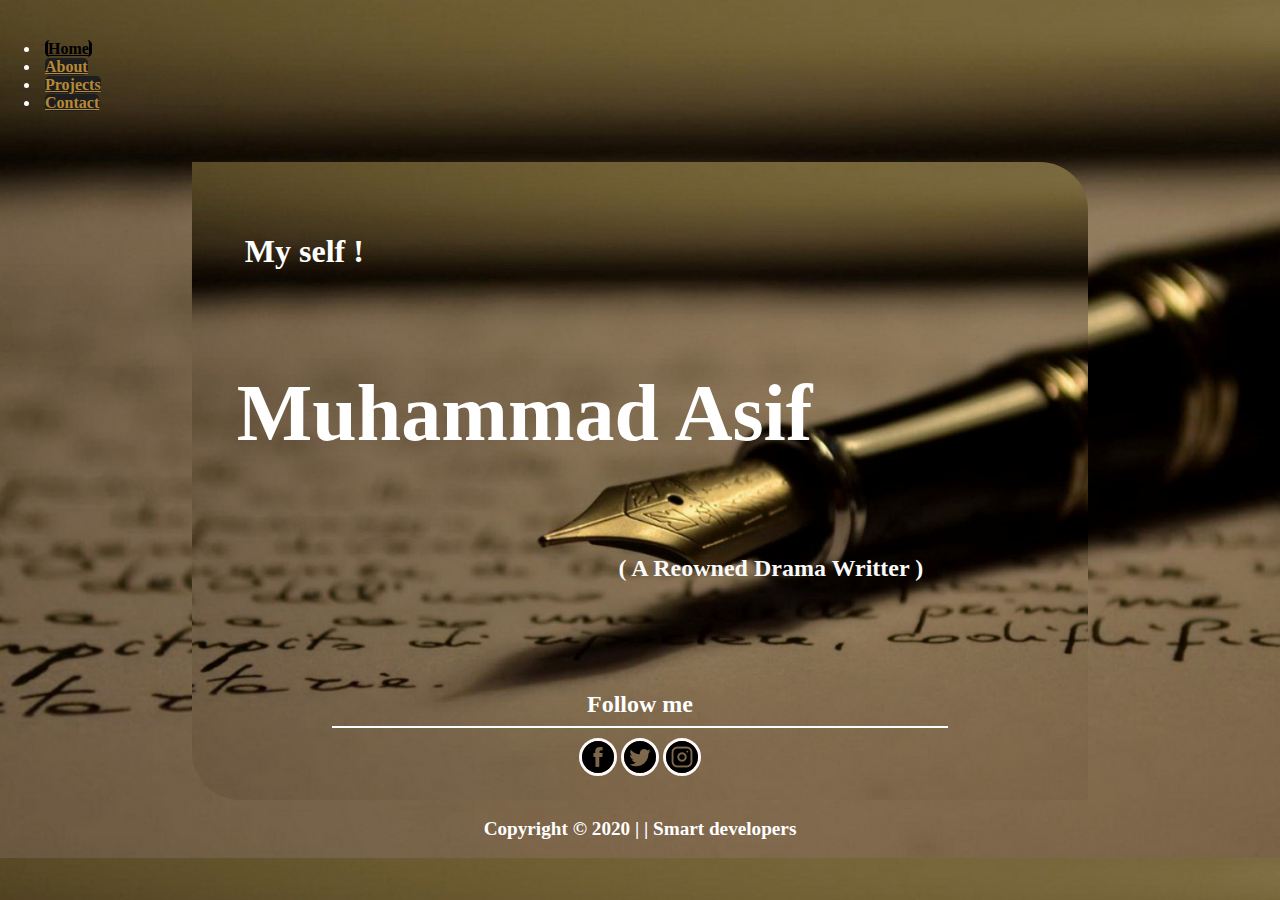
<file: index.html>
<!DOCTYPE html>
<html lang="en" dir="ltr">
  <head>
    <meta charset="utf-8">
    <meta name="viewport" content="width=device-width, initial-scale=1.0">
    <title>Muhammad Asif</title>
    <link rel="shortcut icon" type="image" href="headicon.jpg">
    <link rel="stylesheet" href="style.css">
    <link rel="stylesheet" href="https://cdnjs.cloudflare.com/ajax/libs/font-awesome/5.12.1/css/all.min.css">
    <link rel="stylesheet" href="https://cdn.jsdelivr.net/npm/bootstrap@4.5.3/dist/css/bootstrap.min.css" integrity="sha384-TX8t27EcRE3e/ihU7zmQxVncDAy5uIKz4rEkgIXeMed4M0jlfIDPvg6uqKI2xXr2" crossorigin="anonymous">
    <script src="https://cdnjs.cloudflare.com/ajax/libs/jquery/3.5.1/jquery.min.js" charset="utf-8"></script>
    <link
    rel="stylesheet"
    href="https://cdnjs.cloudflare.com/ajax/libs/animate.css/4.1.1/animate.min.css"
  />
  </head>
  <body>

    <!-- Start of Main Header -->
    <div id="mainheader"  >
    <ul class="nav justify-content-center">
      <li class="nav-item">
        <a class="nav-link active" href="index.html" id="active-page">Home</a>
      </li>
      <li class="nav-item">
        <a class="nav-link" href="about.html">About</a>
      </li>
      <li class="nav-item">
        <a class="nav-link" href="service.html">Projects</a>
      </li>
      <li class="nav-item">
        <a class="nav-link" href="contact.html">Contact</a>
      </li>
       
    </ul></div>
    <!-- End of main header -->

                                        <!--******* start REsponsive Header ******-->
 <section id="header">
  <div class="header container">
    <div class="nav-bar">
      <div class="brand">
        <h1>&nbsp;&nbsp; </h1>
      </div>
      <div class="nav-list">
        <div class="hamburger"><div class="bar"></div></div>
        <ul>
          <li><a href="index.html" data-after="Home">Home</a></li>
          <li><a href="about.html" data-after="Service">About</a></li>
          <li><a href="service.html" data-after="Projects">Projects</a></li> 
          <li><a href="contact.html" data-after="Contact">Contact</a></li> 
        </ul>
      </div>
    </div>
  </div>
</section>
                                     <!--******* End Responsoive Header ******-->

<div class="boxxx">
  <div class="content"> 
  <div class="text-area">
      <h2 class="animate__animated animate__backInLeft">&nbsp;My self !</h2>
     <br> <h1 class="animate__animated animate__backInLeft animate__delay-1s">Muhammad Asif</h1> 
     <br> <h3 class="animate__animated animate__rubberBand animate__delay-2s">( A Reowned Drama Writter )</h3> 
  </div>
      
    </div>

      <div class="icon-container"> 
      <h5 class="animate__animated animate__heartBeat animate__delay-3s">Follow me</h5>
        <div class="follow-icons" > 
        <a href="https://www.facebook.com/mohammadasif.writer" target="blank"><img src="facebook.png" alt=""></a>
        <a href="https://www.instagram.com/mo.hammad424/" target="blank"><img src="twitter-sign.png" alt=""></a>
        <a href=""><img src="instagram.png" alt=""></a>
         
        </div>
      </div>
</div>   <br>
<center>
<div class="copyrightt"><a href="https://www.facebook.com/legenderz" target="blank">Copyright © 2020 | | Smart developers</a></div><br>
</center>
                                      <!--ending content of user -->

<script src="app.js"></script>

  </body>
</html>
</file>
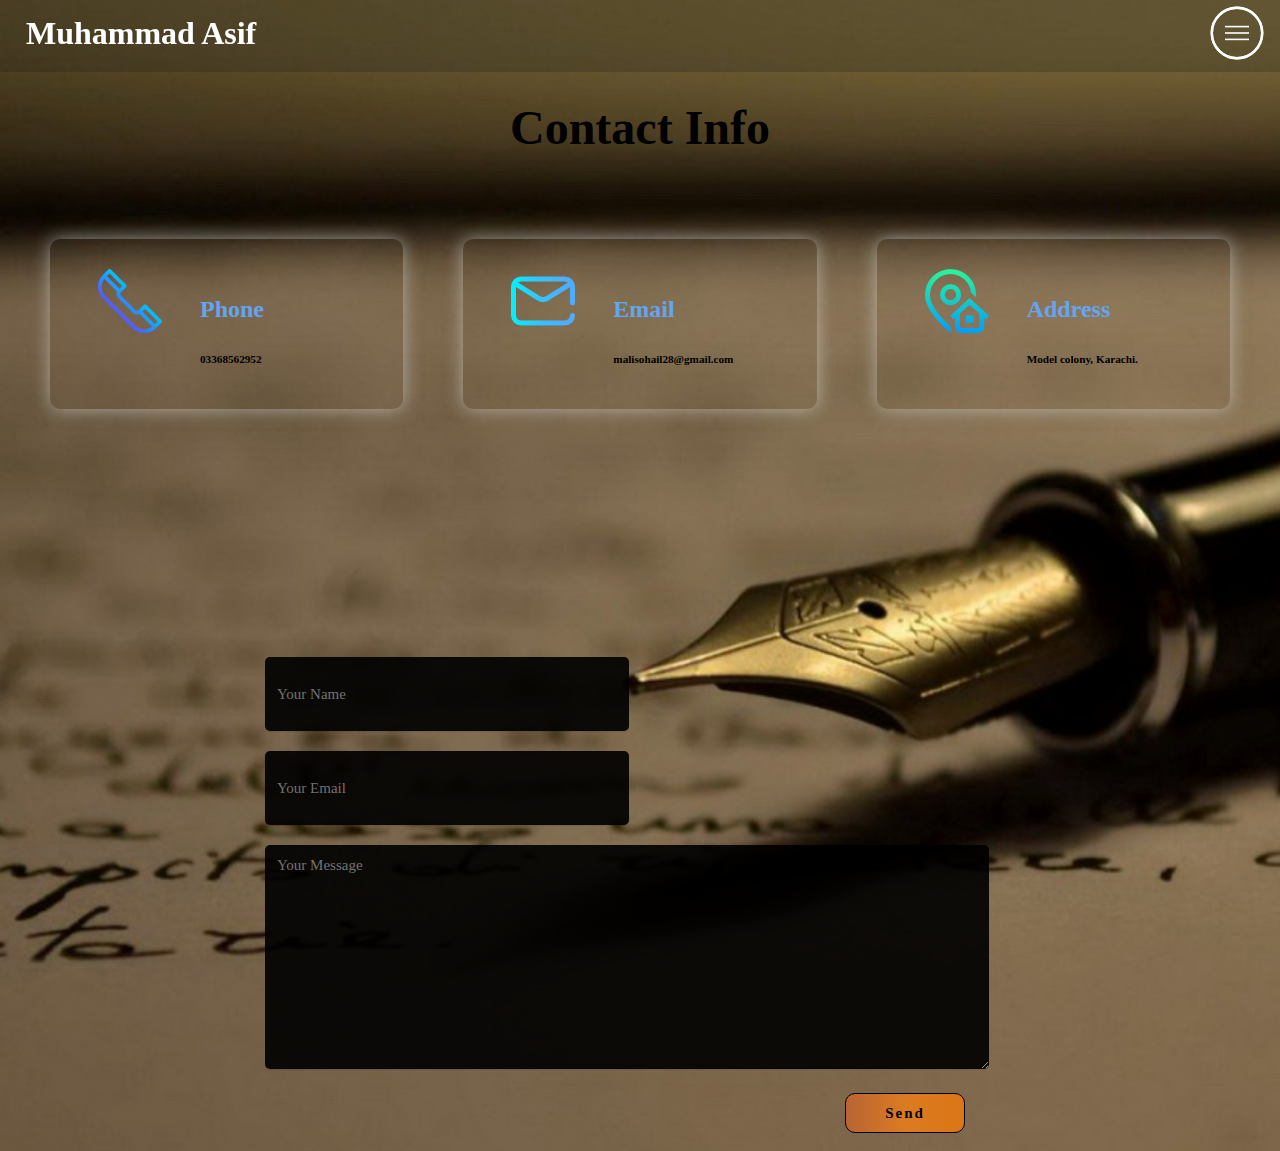
<file: contact.html>
<!DOCTYPE html>
<html lang="en" dir="ltr">
  <head>
    <meta charset="utf-8">
    <meta name="viewport" content="width=device-width, initial-scale=1.0">
    <title>M.Asif Contact </title>
    <link rel="shortcut icon" type="image" href="headicon.jpg">
    <link rel="stylesheet" href="contact.css">
    <link rel="stylesheet" href="https://cdn.jsdelivr.net/npm/bootstrap@4.5.3/dist/css/bootstrap.min.css" integrity="sha384-TX8t27EcRE3e/ihU7zmQxVncDAy5uIKz4rEkgIXeMed4M0jlfIDPvg6uqKI2xXr2" crossorigin="anonymous">
    <link rel="stylesheet" href="https://cdnjs.cloudflare.com/ajax/libs/font-awesome/5.13.1/css/all.min.css">
  </head>
  <body>

                                       <!--******* start Header ******-->
  <section id="header">
    <div class="header container">
      <div class="nav-bar">
        <div class="brand">
          <h1>&nbsp;&nbsp;Muhammad Asif</h1>
        </div>
        <div class="nav-list">
          <div class="hamburger"><div class="bar"></div></div>
          <ul>
            <li><a href="index.html" data-after="Home">Home</a></li>
            <li><a href="about.html" data-after="Service">About</a></li>
            <li><a href="service.html" data-after="Projects">Projects</a></li> 
            <li><a href="contact.html" data-after="Contact">Contact</a></li> 
          </ul>
        </div>
      </div>
    </div>
  </section>
                                       <!--******* End Header ******-->

                                       <!-- ******Start Contact Section***** -->
   <section id="contacters">
    <div class="contact container">
      <div  class="section-title">Contact Info</div><br><br><br> 
      <div class="contact-items">
        <div class="contact-item">

          <div class="icon"><img src="phone.png"/></div>
          <div class="contact-info">
            <h1>Phone</h1>
            <h2>03368562952</h2>
          </div>
        </div>
        <div class="contact-item">
          <div class="icon"><img src="mail.png"/></div>
          <div class="contact-info">
            <h1>Email</h1>
            <h2>malisohail28@gmail.com</h2> 
          </div>
        </div>
        <div class="contact-item">
          <div class="icon"><img src="address.png"/></div>
          <div class="contact-info">
            <h1>Address</h1>
            <h2>Model colony, Karachi.</h2>
          </div>
        </div>
      </div>
    </div>
  </section><br>
   
    <div class="contact-section">
    
      <div class="contact-form">
        
        <form class="contact" action="" method="post">
          <input type="text" name="name" class="text-box" placeholder="Your Name" required>
          <input type="email" name="email" class="text-box" placeholder="Your Email" required>
          <textarea name="message" rows="5" placeholder="Your Message" required></textarea>
          <input type="submit" name="submit" class="send-btn" value="Send">
        </form>
      </div><br>
    </div><br>
                                      <!--****** End Contact Section *******-->
                                      
                                          <!-- fixed icon -->
 <div class="fixed-icon" >  
  <div class="fixedicon-work">&nbsp;<a href="https://www.facebook.com/mohammadasif.writer" target="blank"><i class="fab fa-facebook fa-color"></i></a></div>
  <div class="fixedicon-work">&nbsp;<a href="https://www.instagram.com/mo.hammad424/" target="blank"><i class="fab fa-instagram fa-color"></i></a></div>
  <div class="fixedicon-work">&nbsp;<a href=""><i class="fab fa-google-plus-g fa-color"></i></a></div>
</div>
       
                                         <!-- fixed icon -->
   
 
    <!--contact section end-->
    <script src="app.js"></script>

  </body>
</html>
</file>
<file: style.css>
body{
    margin: 0;
    padding: 0;  
    background-image: url(wallpaper\ \(13\).jpg);
    background-size: cover;color: white !important;
  }
/* Header section */
#header{
  display: none;
}
#mainheader{
  background-color: transparent;margin-top: 40px;
}
#mainheader ul li a{
  background-color: rgb(31, 30, 30);color: rgb(182, 137, 54);font-weight: bolder;margin-left: 5px;margin-right:5px;border-radius: .3pc;
}
#mainheader ul li a:hover{
  background: none;
  border-left: solid black;
  border-right: solid black;
  color: black; 
   
}
#active-page{
  background: none !important;
  border-left: solid black !important;
  border-right: solid black !important;
  color: black !important; 
}

@media only screen and (max-width:746px){
#mainheader{
  display: none;
}
.brand{
  color: white;font-family: Calisto MT;
}
#header {
  display: block;
position: fixed;
z-index: 1000;
left: 0;
top: 0;
width: 100vw;
height: auto;
}
#header .header {
min-height: 8vh;
background-color: #1f1e1ecc;
transition: .3s ease background-color;
}
#header .nav-bar {
display: flex;
align-items: center;
justify-content: space-between;
width: 100%;
height: 100%;
max-width: 1300px;
padding: 0 10px;
}
#header .nav-list ul {
list-style: none;
position: absolute;
background-color: rgb(31, 30, 30);
width: 100vw;
/* height: 100vh; */
left: 100%;
top: 0;
display: flex;
flex-direction: column;
justify-content: center;
align-items: center;
z-index: 1;
overflow-x: hidden;
transition: .5s ease left;
}
#header .nav-list ul.active {
left: 0%;
}
#header .nav-list ul a {
font-size: 1rem;
font-weight: 250;
letter-spacing: .2rem;
text-decoration: none;
color: white;
text-transform: uppercase;
padding: 20px;
display: block;
}
#header .nav-list ul a::after {
content: attr(data-after);
position: absolute;
top: 50%;
left: 50%;
transform: translate(-50%, -50%) scale(0);
color: rgba(240, 248, 255, 0.021);
font-size: 13rem;
letter-spacing: 50px;
z-index: -1;
transition: .3s ease letter-spacing;
}
#header .nav-list ul li:hover a::after {
transform: translate(-50%, -50%) scale(1);
letter-spacing: initial;
}
#header .nav-list ul li:hover a {
color: gold;
/* height: 35px; */
padding-top: 2px;
padding-bottom: 2px;
border-left: 2px solid white;
border-right: 2px solid white;
}
#header .hamburger {
height: 60px;
width: 60px;
display: inline-block;
border: 3px solid white;
border-radius: 50%;
position: relative;
display: flex;
align-items: center;
justify-content: center;
z-index: 100;
cursor: pointer;
transform: scale(.8);
margin-right: 20px;
}
#header .hamburger:after {
position: absolute;
content: '';
height: 100%;
width: 100%;
border-radius: 50%;
border: 3px solid white;
animation: hamburger_puls 1s ease infinite;
}
#header .hamburger .bar {
height: 2px;
width: 30px;
position: relative;
background-color: white;
z-index: -1;
}
#header .hamburger .bar::after,
#header .hamburger .bar::before {
content: '';
position: absolute;
height: 100%;
width: 100%;
left: 0;
background-color: white;
transition: .3s ease;
transition-property: top, bottom;
}
#header .hamburger .bar::after {
top: 8px;
}
#header .hamburger .bar::before {
bottom: 8px;
}
#header .hamburger.active .bar::before {
bottom: 0;
}
#header .hamburger.active .bar::after {
top: 0;
}

  
}
/* End Header section */
 
  .boxxx{
    
    margin-left: 15%;
    margin-right: 15%;
    margin-top: 50px;
    height: 100%;
    padding-bottom: 20px; 
    background-image: url(wallpaper\ \(13\).jpg);
    border-top-right-radius: 3pc;
    border-bottom-left-radius: 3pc;
    background-size: cover;
  }
  .content{ 
    display: flex;
    flex-direction: row; 
    padding: 5%; 
  } 
  .text-area{
    width: 100%;  
  }
  .content h1{
    color: rgb(255, 255, 255);
    font-weight: bolder; 
    font-family: Brush Script MT;
    font-size: 5rem;  
  }
  .content h3{
    color: #fafafa;
    font-weight: bolder; 
    font-family: Gabriola !important;
    font-size: 1.5rem; 
    text-align: right;margin-right: 120px;
  }
  .content h2{ 
    /* font-family:Lucida Handwriting; */
    color: rgb(255, 255, 255); 
    font-family: Brush Script MT;
    font-weight: bolder;
    font-size: 2rem;
  }
  .icon-container{ 
    margin-right: 140px;
    margin-left: 140px;
    align-items: center !important;
    text-align: center !important;
  } 
  .icon-container h5{
    font-size: 1.5rem;
    color: rgb(255, 255, 255); 
    padding-bottom:  8px !important;
    margin-bottom:  10px !important;
    border-bottom: 2px solid rgb(255, 255, 255);
  }
  .follow-icons a img{
    border: solid rgb(255, 249, 249) 3px;
    border-radius: 50%;
  }
  .follow-icons a img:hover{
    border: solid rgb(255, 255, 255) 3px;
    background-color: rgb(255, 255, 255);
    border-radius: 50%;
  }
  .copyrightt a{ 
    color: rgb(255, 255, 255);
    font-size: larger;font-family: 'Times New Roman', Times, serif;
    font-weight: bold;
    text-decoration: none; margin-right: 37%;margin-left: 37%;
  } 
  .copyrightt a:hover{
    text-decoration: none;
    color: rgb(255, 184, 71);
  }
@media only screen and (max-width:746px){
  .boxxx{
    
    margin-left: 6%;
    margin-right: 6%;
    margin-top: 30% !important;
    /* border: solid red;  */
    border-left:.2px black solid;
    border-bottom:.2px black solid;
    padding-bottom: 20px;  
    border-top-right-radius: 1pc;
    border-bottom-left-radius: 1pc; 
  }
  .content{ 
    display: flex;
    flex-direction: row; 
    padding: 5%; 
  } 
  .text-area{
    /* border: solid yellow;  */
    margin-top: 40px;
  }
  .content h1{  
    margin: 0 !important; 
    text-align: center !important;
    font-size: 2.3rem;  
  }
  .content h3{ 
    font-size: 1rem; 
    text-align: center;margin-right: 0px;
  }
  .content h2{ 
    text-align: center !important;  
    font-size: 1.5rem;
  }
  .icon-container{ 
    margin-right: 10px;
    margin-left: 10px; 
    margin-top: 80px; 

  } 
  .icon-container h5{
    font-size: 1rem; 
    padding-bottom:  8px !important;
    margin-bottom:  10px !important; 
  }
  .copyrightt a{  
    font-size: smaller;  
    margin:0;  
  } 
}
</file>
<file: contact.css>
/* width */
 ::-webkit-scrollbar {
	width: 7px;
  }
  
  /* Track */
  ::-webkit-scrollbar-track {
	 
	background: transparent;
  }
  
  /* Handle */
  ::-webkit-scrollbar-thumb { background: linear-gradient(rgb(255, 187, 0), #a36e0ccc); border-radius: 7px;}
  
  /* Handle on hover */
  ::-webkit-scrollbar-thumb:hover { border: 2px solid black;width: 14px;}
*{
  margin: 0;
  padding: 0;
  font-family:Goudy Old Style;
}

body{
  /* min-height: 100vh; */
  background: url(wallpaper\ \(13\).jpg) no-repeat;
  background-size:cover;
  justify-content: center;
  align-items: center;
}

                           
                                                    /*********Start Header section***********/
.brand{
  color: white;
}
#header {
position: fixed;
z-index: 1000;
left: 0;
top: 0;
width: 100vw;
height: auto;
}
#header .header {
min-height: 8vh;
background-color: rgba(31, 30, 30, 0.24);
transition: .3s ease background-color;
}
#header .nav-bar {
display: flex;
align-items: center;
justify-content: space-between;
width: 100%;
height: 100%;
max-width: 1300px;
padding: 0 10px;
}
#header .nav-list ul {
list-style: none;
position: absolute;
background-color: rgb(31, 30, 30);
width: 100vw;
/* height: 100vh; */
left: 100%;
top: 0;
display: flex;
flex-direction: column;
justify-content: center;
align-items: center;
z-index: 1;
overflow-x: hidden;
transition: .5s ease left;
}
#header .nav-list ul.active {
left: 0%;
}
#header .nav-list ul a {
font-size: 1rem;
font-weight: 250;
letter-spacing: .2rem;
text-decoration: none;
color: white;
text-transform: uppercase;
padding: 20px;
display: block;
}
#header .nav-list ul a::after {
content: attr(data-after);
position: absolute;
top: 50%;
left: 50%;
transform: translate(-50%, -50%) scale(0);
color: rgba(240, 248, 255, 0.021);
font-size: 13rem;
letter-spacing: 50px;
z-index: -1;
transition: .3s ease letter-spacing;
}
#header .nav-list ul li:hover a::after {
transform: translate(-50%, -50%) scale(1);
letter-spacing: initial;
}
#header .nav-list ul li:hover a {
color: gold;
/* height: 35px; */
padding-top: 2px;
padding-bottom: 2px;
border-left: 2px solid white;
border-right: 2px solid white;
}
#header .hamburger {
height: 60px;
width: 60px;
display: inline-block;
border: 3px solid white;
border-radius: 50%;
position: relative;
display: flex;
align-items: center;
justify-content: center;
z-index: 100;
cursor: pointer;
transform: scale(.8);
margin-right: 20px;
}
#header .hamburger:after {
position: absolute;
content: '';
height: 100%;
width: 100%;
border-radius: 50%;
border: 3px solid white;
animation: hamburger_puls 1s ease infinite;
}
#header .hamburger .bar {
height: 2px;
width: 30px;
position: relative;
background-color: white;
z-index: -1;
}
#header .hamburger .bar::after,
#header .hamburger .bar::before {
content: '';
position: absolute;
height: 100%;
width: 100%;
left: 0;
background-color: white;
transition: .3s ease;
transition-property: top, bottom;
}
#header .hamburger .bar::after {
top: 8px;
}
#header .hamburger .bar::before {
bottom: 8px;
}
#header .hamburger.active .bar::before {
bottom: 0;
}
#header .hamburger.active .bar::after {
top: 0;
}
@media only screen  and (max-width: 800px){
  .brand h1{
    font-size: 18px !important;
  }
}
                                           /******* End Header section *******/

                                            /* Start all contact section work */
.contact-section{
  width: 100%;
  box-sizing: border-box;
  display: flex;
  justify-content: center;
  align-items: center;
}

.contact-info{
  color: #fff;
  max-width: 500px;
  line-height: 65px;
  padding-left: 50px;
  font-size: 18px;
}

.contact-info i{
  margin-right: 20px;
  font-size: 25px;
}

.contact-form{
  max-width: 700px;
  margin-top: 100px !important;
  margin-right: 50px;
}

.contact-info, .contact-form{
  flex: 1;
}

.contact-form h2{
  color: #fff;
  text-align: center;
  font-size: 35px;
  text-transform: uppercase;
  margin-bottom: 30px;
}

.contact-form .text-box{
  background: #000;
  color: #fff;
  border: none;
  width: calc(50% - 10px);
  height: 50px;
  padding: 12px;
  font-size: 15px;
  border-radius: 5px;
  box-shadow: 0 1px 1px rgba(0, 0, 0, 0.1);
  margin-bottom: 20px;
  opacity: 0.9;
}

.contact-form .text-box:first-child{
  margin-right: 15px;
}

.contact-form textarea{
  background: #000;
  color: #fff;
  border: none;
  width: 100%;
  padding: 12px;
  font-size: 15px;
  min-height: 200px;
  max-height: 400px;
  resize: vertical;
  border-radius: 5px;
  box-shadow: 0 1px 1px rgba(0, 0, 0, 0.1);
  margin-bottom: 20px;
  opacity: 0.9;
}
.contact-form textarea:hover{
  background: linear-gradient(to left, rgba(218, 130, 15, 0.39), rgba(57, 73, 77, 0.377), rgba(250, 161, 18, 0.335));
  border: 3px solid black;

}
.contact-form .text-box:hover{
  border: 3px solid black;
  background: linear-gradient(to bottom, rgba(218, 130, 15, 0.411), #4b5d6160, #faa11236);
}
.contact-form .send-btn{
  float: right;
  background: linear-gradient(to left, #ec780bd8,#db7b22,#b86434);
  color: black;
  border: 1.5px solid black ;
  width: 120px;
  height: 40px;
  font-size: 15px;
  font-weight: bolder; 
  letter-spacing: 2px;
  border-radius: 10px; 
  transition: 0.3s;
  transition-property: background;
}

.contact-form .send-btn:hover{
  border: 1px solid rgb(255, 157, 0);color: rgb(255, 123, 0);
  background: linear-gradient(to right, rgb(7, 5, 5), rgb(32, 32, 30), rgba(34, 33, 31, 0.993));
}

@media screen and (max-width: 950px){
  .contact-section{
    flex-direction: column;
  }

  .contact-info, .contact-form{
    margin: 30px 50px;
  }

  .contact-form h2{
    font-size: 30px;
  }

  .contact-form .text-box{
    width: 100%;
  }
}

/*css for alert messages*/

.alert-success{
  z-index: 1;
  background: #D4EDDA;
  font-size: 18px;
  padding: 20px 40px;
  min-width: 420px;
  position: fixed;
  right: 0;
  top: 10px;
  border-left: 8px solid #3AD66E;
  border-radius: 4px;
}

.alert-error{
  z-index: 1;
  background: #FFF3CD;
  font-size: 18px;
  padding: 20px 40px;
  min-width: 420px;
  position: fixed;
  right: 0;
  top: 10px;
  border-left: 8px solid #FFA502;
  border-radius: 4px;
} 
.section-title{
     text-align: center;
     font-size: 3rem;
     color: black;
     font-weight: bolder;
   }
#contacters .contact {
		flex-direction: column;
		padding: 100px 0;
		align-items: center;
		justify-content: center;
		min-width: 20vh;
	}
#contacters .contact-items {
		width: 100%;
		display: flex;
		flex-direction: row;
		justify-content: space-evenly;
		margin: 0;
	}
#contacters .contact-item .icon {
		height: 100px;
		width: 100px;
	}
#contacters .contact-item .icon img {
		object-fit: contain;
	}
#contacters .contact-item .contact-info {
		width: 100%;
		text-align: left;
		padding-left: 20px;
  } 
#contacters .contact {
	flex-direction: column;
	max-width: 1240px;
	margin: 0 auto;
} 
#contacters .contact-item {
	width: 100%;
	padding: 20px;
	text-align: center;
	border-radius: 10px;
	padding: 30px;
	margin: 30px;
	display: flex;
	justify-content: center;
	align-items: center;
	flex-direction: row;
	box-shadow: 0px 0px 18px 0 #eaeff186;
	transition: .3s ease box-shadow;
}
#contacters .icon {
	width: 70px;
	margin: 0 auto;
	margin-bottom: 10px;
}
#contacters .contact-info h1 {
	font-size: 1.5rem;
	font-weight: bolder; 
  margin-bottom: 5px;
  color: rgb(99, 165, 241) !important;
}
#contacters .contact-info h2 {
	font-size: .7rem;
	line-height: 1.5rem;
  /* font-weight: lighter; */
  color:black !important;
} 
#contacters .contact-item:hover {
	box-shadow: 5px 5px 5px 0 #ff9d00ed;
	background-color: rgba(0, 0, 0, 0.589);color: white !important;
	color: rgb(250, 164, 6);
}
                                                 /* Responsive of conatct cards */
@media only screen and (max-width: 950px)
{   
	#contacters .contact {
		flex-direction: column;
		padding: 100px 0;
		align-items: center;
		justify-content: center; 
	}
	#contacters .contact-items { 
		display: flex;
		flex-direction: column;
		justify-content: space-evenly;
    margin: 0;
    align-items: center !important;
    text-align: center !important;
	}
	#contacters .contact-item {
    width: 80%;
    box-shadow: 0px 0px 18px 0 #eaeff186;
    text-align: center !important; border:1px solid rgb(160, 79, 4);
    margin: 10px; margin-bottom: 10px;
		flex-direction: column;
	}
	#contacters .contact-item .icon {
		height: 50px;
		width: 50px;
	}
	#contacters .contact-item .icon img {
		object-fit: contain;
	}
	#contacters .contact-item .contact-info {
		width: 100%;
		text-align: center;
		padding-left: 20px;
	} 
}
/************** open fixed icon ************/

.fixed-icon{position: fixed;top: 40%;left: 95%;  z-index: 9999;}
.fixedicon-work{ padding: 5px;margin: 10px; border:solid #ff9d00d0;}
.fa-color{color: #ff9d00d0;}
.fa-color:hover{color:#000000d0;}
.fixedicon-work:hover{ background-color: #ff9d00d0;border:solid #000000d0;}
.fixed-icon:hover{ background-color: rgba(52, 59, 52, 0); }

@media only screen and (max-width:1320px)
{
    .fixed-icon{ display: none;}
}
                                    /* ***********close fixed icon************ */
</file>
